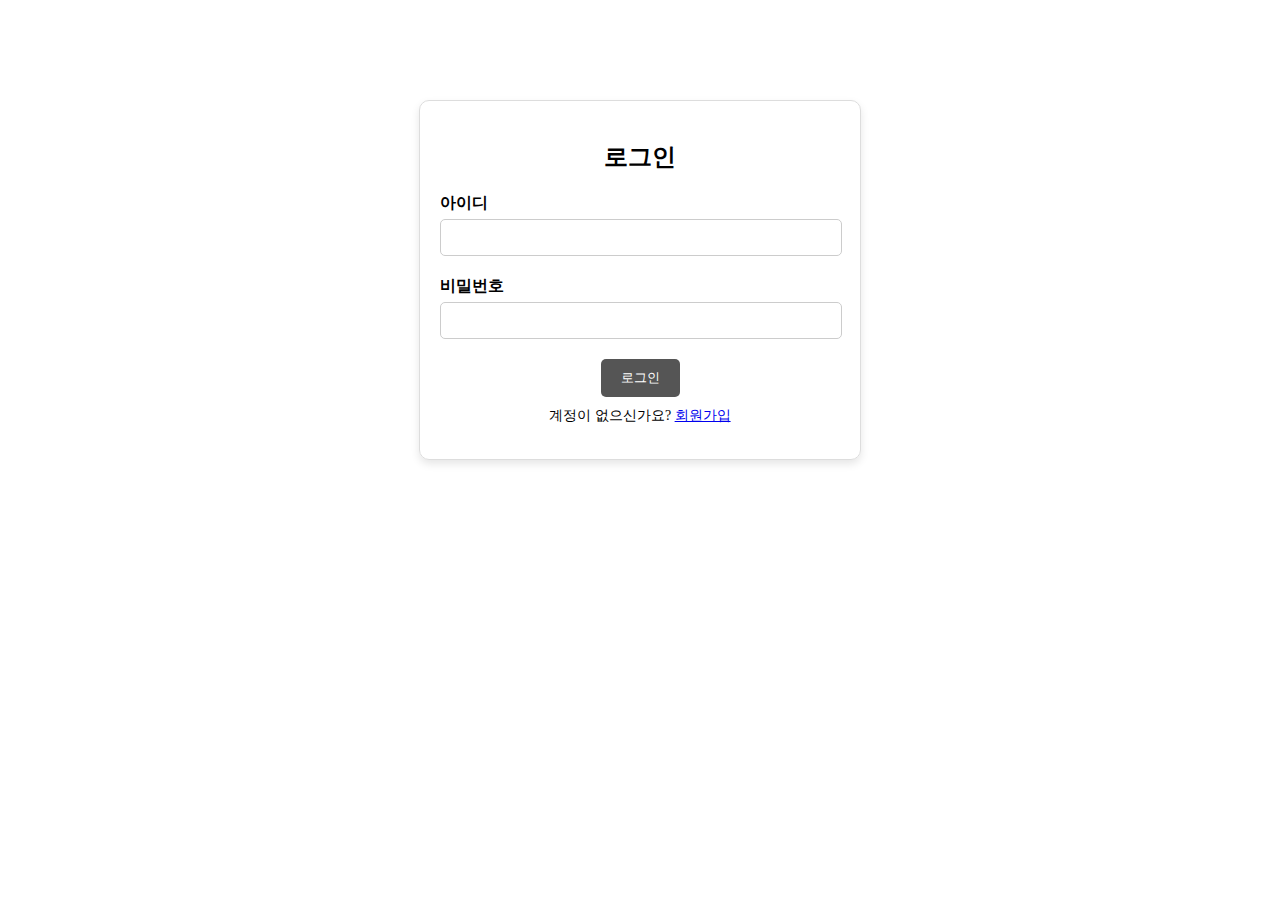
<file: login.html>
<!DOCTYPE html>
<html lang="ko">
<head>
    <meta charset="UTF-8">
    <title>로그인</title>
    <link rel="stylesheet" href="CSS_login_signup.css"> <!-- CSS 파일 연결 -->
</head>
<body>
    <div class="auth-container">
        <h2>로그인</h2>
        <form action="/login" method="post">
            <div class="form-group">
                <label for="username">아이디</label>
                <input type="text" id="username" name="username" required>
            </div>
            <div class="form-group">
                <label for="password">비밀번호</label>
                <input type="password" id="password" name="password" required>
            </div>
            <button type="submit">로그인</button>
        </form>
        <p>계정이 없으신가요? <a href="signup.html">회원가입</a></p>
    </div>
</body>
</html>
</file>
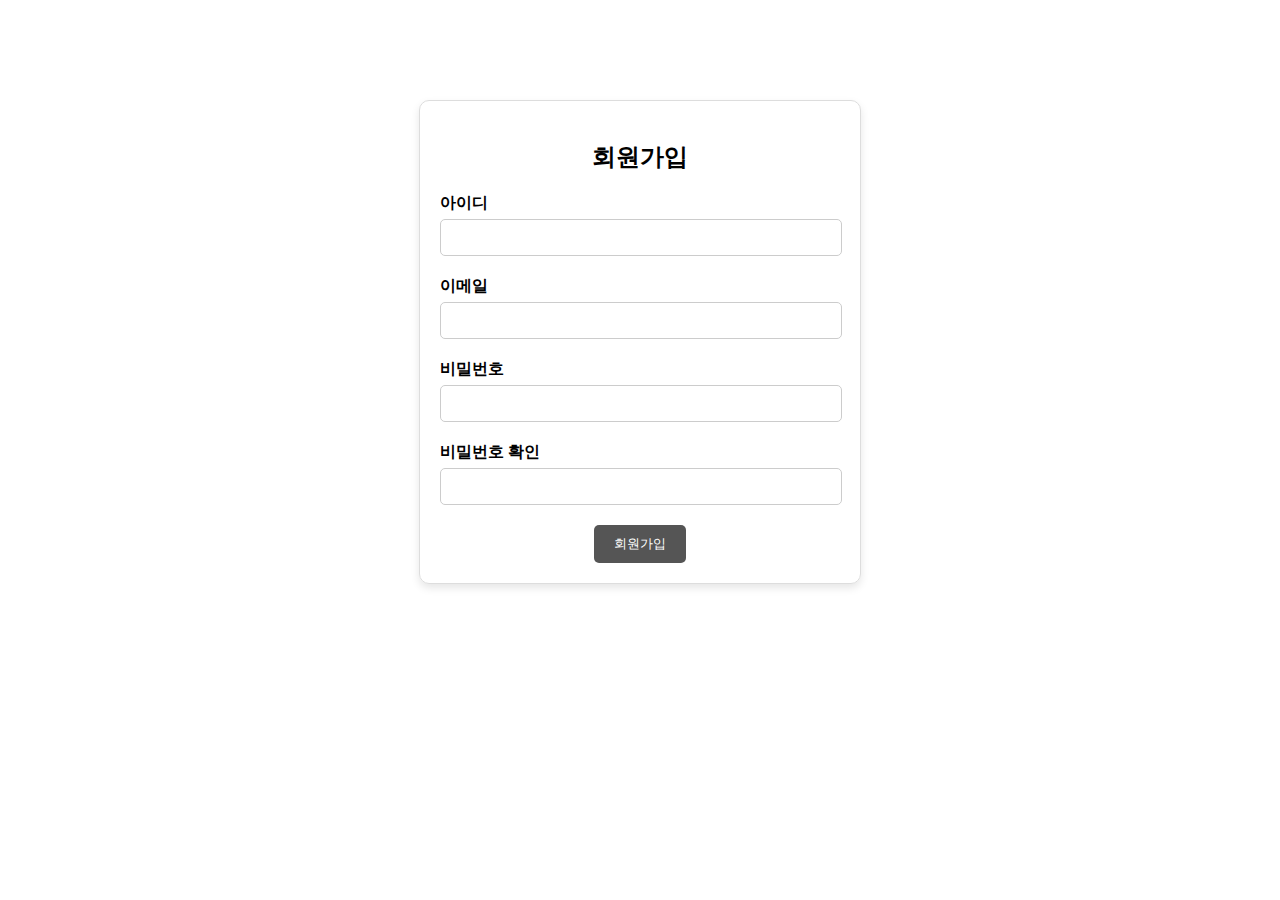
<file: signup.html>
<!DOCTYPE html>
<html lang="ko">
<head>
    <meta charset="UTF-8">
    <title>회원가입</title>
    <link rel="stylesheet" href="CSS_login_signup.css"> <!-- CSS 파일 연결 -->
</head>
<body>
    <div class="auth-container">
        <h2>회원가입</h2>
        <form action="/signup" method="post">
            <div class="form-group">
                <label for="username">아이디</label>
                <input type="text" id="username" name="username" required>
            </div>
            <div class="form-group">
                <label for="email">이메일</label>
                <input type="email" id="email" name="email" required>
            </div>
            <div class="form-group">
                <label for="password">비밀번호</label>
                <input type="password" id="password" name="password" required>
            </div>
            <div class="form-group">
                <label for="confirm-password">비밀번호 확인</label>
                <input type="password" id="confirm-password" name="confirm-password" required>
            </div>
            <button type="submit">회원가입</button>
        </form>
    </div>
</body>
</html>
</file>
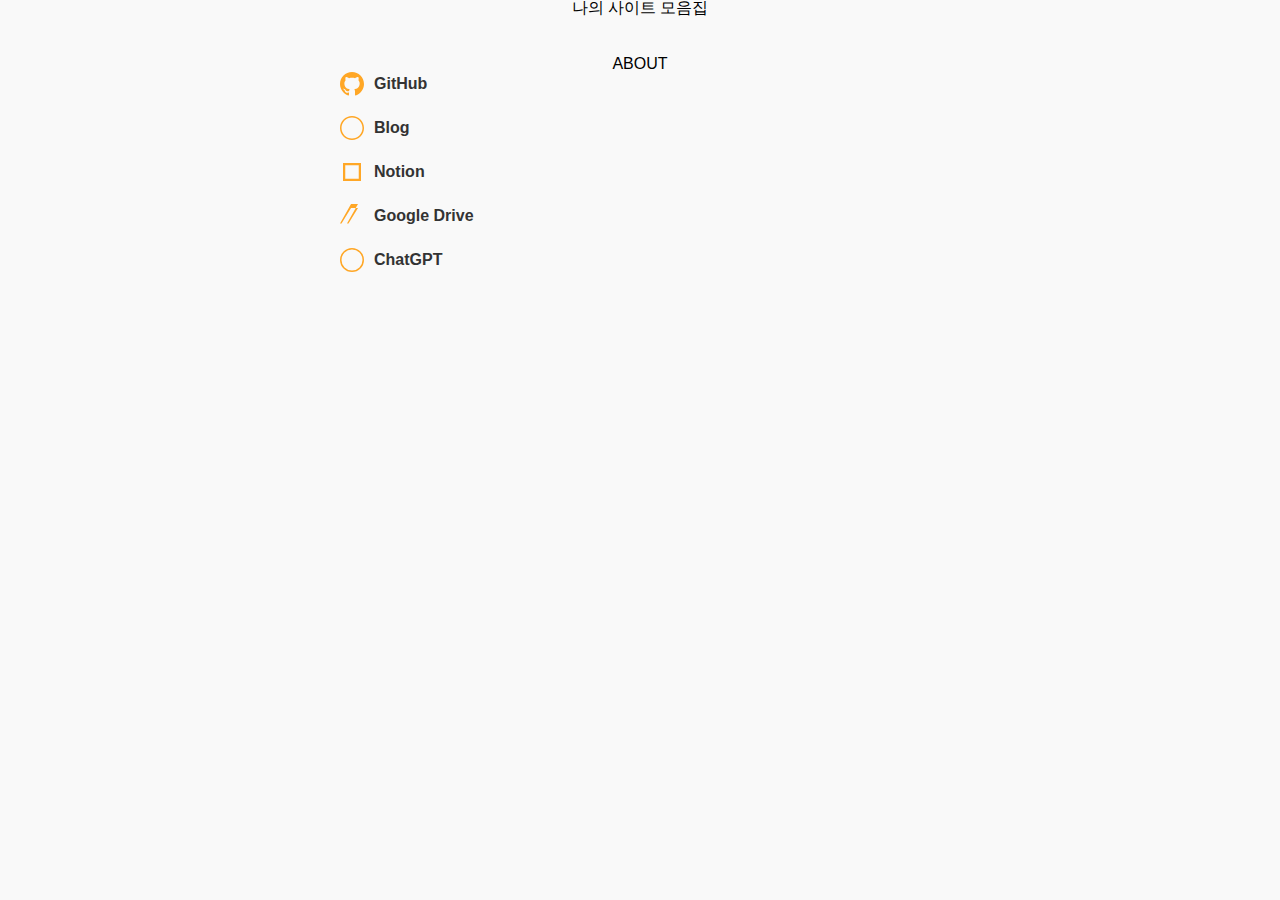
<file: site.html>
<!DOCTYPE html>
<html lang="ko">
<head>
    <meta charset="UTF-8">
    <meta name="viewport" content="width=device-width, initial-scale=1.0">
    <title>나의 사이트 모음집</title>
    <link rel="stylesheet" href="CSS.css"> <!-- 기존 스타일 연결 -->
    <style>
        body {
            font-family: Arial, sans-serif;
            margin: 0;
            padding: 0;
            background-color: #f9f9f9;
            text-align: center;
        }

        .about-inner {
            padding: 40px;
        }

        .profile-inner {
            max-width: 600px;
            margin: 0 auto;
            text-align: left;
        }

        .profile-list ul {
            list-style: none;
            padding: 0;
        }

        .profile-list li {
            margin-bottom: 20px;
        }

        .profile-list a {
            text-decoration: none;
            color: #333;
            font-weight: bold;
            display: flex;
            align-items: center;
        }

        .profile-list svg {
            margin-right: 10px;
            width: 24px;
            height: 24px;
            fill: #ffa726;
        }

        .profile-list a:hover {
            color: #fb8c00;
        }
    </style>
</head>
<body>
    <main>
        <div>
            <h1>나의 사이트 모음집</h1>
        </div>
        <div id="profile" class="about-inner">
            <h2>ABOUT</h2>
            <div class="profile-inner">
                <div class="profile-list">
                    <ul>
                        <li>
                            <a href="https://github.com/hyunji00pj" target="_blank">
                                <svg stroke="currentColor" fill="currentColor" stroke-width="0" viewBox="0 0 16 16" height="1em" width="1em" xmlns="http://www.w3.org/2000/svg">
                                    <path d="M8 0C3.58 0 0 3.58 0 8c0 3.54 2.29 6.54 5.47 7.59.4.07.55-.17.55-.38 0-.19-.01-.82-.01-1.49-2.01.37-2.53-.49-2.69-.94-.09-.23-.48-.94-.82-1.13-.28-.15-.68-.52-.01-.53.63-.01 1.08.58 1.23.82.72 1.21 1.87.87 2.33.66.07-.52.28-.87.51-1.07-1.78-.2-3.64-.89-3.64-3.95 0-.87.31-1.59.82-2.15-.08-.2-.36-1.02.08-2.12 0 0 .67-.21 2.2.82.64-.18 1.32-.27 2-.27.68 0 1.36.09 2 .27 1.53-1.04 2.2-.82 2.2-.82.44 1.1.16 1.92.08 2.12.51.56.82 1.27.82 2.15 0 3.07-1.87 3.75-3.65 3.95.29.25.54.73.54 1.48 0 1.07-.01 1.93-.01 2.2 0 .21.15.46.55.38C13.71 14.54 16 11.54 16 8c0-4.42-3.58-8-8-8z"></path>
                                </svg>
                                <span>GitHub</span>
                            </a>
                        </li>
                        <li>
                            <a href="https://hyunji00pj.tistory.com" target="_blank">
                                <svg stroke="currentColor" fill="currentColor" stroke-width="0" viewBox="0 0 16 16" height="1em" width="1em" xmlns="http://www.w3.org/2000/svg">
                                    <path d="M8 0C3.58 0 0 3.58 0 8s3.58 8 8 8 8-3.58 8-8-3.58-8-8-8zm0 15C4.13 15 1 11.87 1 8S4.13 1 8 1s7 3.13 7 7-3.13 7-7 7z"></path>
                                </svg>
                                <span>Blog</span>
                            </a>
                        </li>
                        <li>
                            <a href="https://www.notion.so/KDT4-10a2d76bcab28059b3ccf7bb550cfa97" target="_blank">
                                <svg stroke="currentColor" fill="currentColor" stroke-width="0" viewBox="0 0 16 16" height="1em" width="1em" xmlns="http://www.w3.org/2000/svg">
                                    <path d="M2 2v12h12V2H2zm10.5 10.5h-9v-9h9v9z"></path>
                                </svg>
                                <span>Notion</span>
                            </a>
                        </li>
                        <li>
                            <a href="https://drive.google.com/drive/folders/1qTjMuYRlLgeUGpyDItLG6j03SuiZbKGw" target="_blank">
                                <svg stroke="currentColor" fill="currentColor" stroke-width="0" viewBox="0 0 16 16" height="1em" width="1em" xmlns="http://www.w3.org/2000/svg">
                                    <path d="M7.354 0L0 13h4.646L12 0H7.354zm0 2.667h4.646L5.646 13h-4.64L7.354 2.667z"></path>
                                </svg>
                                <span>Google Drive</span>
                            </a>
                        </li>
                        <li>
                            <a href="https://chatgpt.com/c/671e546a-5230-8008-be11-642a29923d34" target="_blank">
                                <svg stroke="currentColor" fill="currentColor" stroke-width="0" viewBox="0 0 16 16" height="1em" width="1em" xmlns="http://www.w3.org/2000/svg">
                                    <path d="M8 0a8 8 0 1 0 0 16A8 8 0 0 0 8 0zm0 15A7 7 0 1 1 8 1a7 7 0 0 1 0 14z"></path>
                                </svg>
                                <span>ChatGPT</span>
                            </a>
                        </li>
                    </ul>
                </div>
            </div>
        </div>
    </main>
</body>
</html>
</file>
<file: CSS_login_signup.css>
.auth-container {
    max-width: 400px;
    margin: 100px auto;
    padding: 20px;
    border: 1px solid #ddd;
    border-radius: 10px;
    box-shadow: 0 4px 8px rgba(0, 0, 0, 0.1);
    text-align: center;
}

h2 {
    margin-bottom: 20px;
}

.form-group {
    margin-bottom: 15px;
    text-align: left;
}

label {
    display: block;
    margin-bottom: 5px;
    font-weight: bold;
}

input {
    width: calc(100% - 20px);
    padding: 10px;
    margin-bottom: 5px;
    border: 1px solid #ccc;
    border-radius: 5px;
}

button {
    padding: 10px 20px;
    background-color: #555;
    color: white;
    border: none;
    border-radius: 5px;
    cursor: pointer;
}

button:hover {
    background-color: #777;
}

p {
    margin-top: 10px;
    font-size: 14px;
}
</file>
<file: CSS.css>
@import url(https://fonts.googleapis.com/css2?family=Nanum+Gothic&display=swap);a,abbr,acronym,address,applet,article,aside,audio,b,big,blockquote,body,canvas,caption,center,cite,code,dd,del,details,dfn,div,dl,dt,em,embed,fieldset,figcaption,figure,footer,form,h1,h2,h3,h4,h5,h6,header,hgroup,html,i,iframe,img,ins,kbd,label,legend,li,mark,menu,nav,object,ol,output,p,pre,q,ruby,s,samp,section,small,span,strike,strong,sub,summary,sup,table,tbody,td,tfoot,th,thead,time,tr,tt,u,ul,var,video {
    border: 0;
    font-size: 100%;
    font: inherit;
    margin: 0;
    padding: 0;
    vertical-align: baseline
}

article,aside,details,figcaption,figure,footer,header,hgroup,menu,nav,section {
    display: block
}

body {
    line-height: 1
}

ol,ul {
    list-style: none
}

blockquote,q {
    quotes: none
}

blockquote:after,blockquote:before,q:after,q:before {
    content: "";
    content: none
}

table {
    border-collapse: collapse;
    border-spacing: 0
}

*,:after,:before {
    box-sizing: border-box
}

html {
    scroll-behavior: smooth
}

a {
    color: inherit;
    text-decoration: none
}

header {
    height:100px;
    left: 0;
    position: -webkit-sticky;
    position: sticky;
    right: 0;
    top: 0;
    z-index: 9999
}

header .header-inner {
    background-color: #fff
}

header .header-inner .container {
    align-items: center;
    display: flex;
    height: 60px;
    justify-content: space-between
}

header .header-inner .container #logo {
    font-family: Billabong;
    font-size: 36px
}

header .header-inner .container nav {
    display: flex;
    font-size: 16px;
    justify-content: space-between;
    width: 500px
}

#about .about-inner {
    margin: 20px auto 0;
    padding: 20px;
    width: 980px
}

#about #introduction {
    color: rgba(0,0,0,.7);
    font-size: 36px;
    font-weight: 600;
    height: 450px;
    line-height: 1.5;
    margin-top: 0;
    text-align: center
}

#about #introduction .typeit {
    height: 120px;
    margin-bottom: 16px
}

#about #introduction p {
    font-size: 20px;
    font-weight: 400
}

#about #profile {
    background-color: #fff;
    box-shadow: 1px 1px 8px 1px rgba(0,0,0,.25);
    padding-bottom: 40px
}

#about #profile h2 {
    margin: 20px 0 30px;
    color: rgba(0,0,0,.7);
    font-size: 36px;
    font-weight: 600;
    text-align: center
}

#about #profile .profile-inner {
    align-items: center;
    display: flex;
    justify-content: space-evenly
}

#about #profile .profile-img {
    background-image: url(/portfolio/static/media/profileImg.420d5743b8e7503ce04e.webp);
    background-size: cover;
    border-radius: 50%;
    display: flex;
    height: 360px;
    width: 280px
}

#about #profile.profile-list {
    color: rgba(0,0,0,.7);
    font-size: 20px;
    height: 360px;
    width: 540px
}

#about #profile .profile-list ul {
    margin: 10px auto;
    padding: 10px 20px;
    width: 480px
}

#about #profile .profile-list ul li {
    align-items: center;
    display: flex;
    margin-bottom: 16px
}

#about #profile .profile-list ul li span {
    padding-left: 30px
}
#skills {
    text-align: center;
    padding: 50px 20px;
}

#skills h2 {
    font-size: 32px;
    margin-bottom: 40px;
}

.skills-container {
    max-width: 800px;
    margin: 0 auto;
    text-align: left;
}

.skill {
    margin-bottom: 20px;
    display: flex;
    align-items: center;
}

.skill-name {
    width: 20%;
    font-size: 18px;
    font-weight: bold;
}

.skill-bar {
    flex: 1;
    background-color: #e0e0e0;
    border-radius: 10px;
    overflow: hidden;
    height: 25px;
    box-shadow: inset 0 1px 3px rgba(0, 0, 0, 0.1);
    margin-left: 10px;
}

.skill-level {
    height: 100%;
    background: linear-gradient(to right, #ffa726, #fb8c00);
    color: white;
    font-size: 14px;
    line-height: 25px;
    padding-left: 10px;
    box-shadow: 0 2px 5px rgba(0, 0, 0, 0.2);
    border-radius: 10px;
}


#contact {
    padding: 40px 20px;
    background-color: #f9f9f9;
}

.contact-container {
    display: flex;
    max-width: 1200px;
    margin: 0 auto;
    gap: 40px;
    align-items: center;
}

.contact-info {
    flex: 1;
    text-align: center;
}

.contact-title {
    font-size: 36px;
    font-weight: bold;
    margin-bottom: 20px;
}

.contact-thankyou {
    font-size: 18px;
    color: #555;
    margin-bottom: 20px;
}

.contact-img img {
    max-width: 100%;
    height: auto;
    border-radius: 8px;
    box-shadow: 0 4px 8px rgba(0, 0, 0, 0.1);
}

.contact-form {
    flex: 1;
}

.contact-form form {
    display: flex;
    flex-direction: column;
    gap: 15px;
}

.contact-form input,
.contact-form textarea {
    width: 100%;
    padding: 10px;
    border: 1px solid #ccc;
    border-radius: 5px;
    font-size: 16px;
}

.contact-form button {
    padding: 15px;
    background-color: #555;
    color: white;
    border: none;
    border-radius: 5px;
    cursor: pointer;
    font-size: 16px;
}

.contact-form button:hover {
    background-color: #333;
}
</file>
